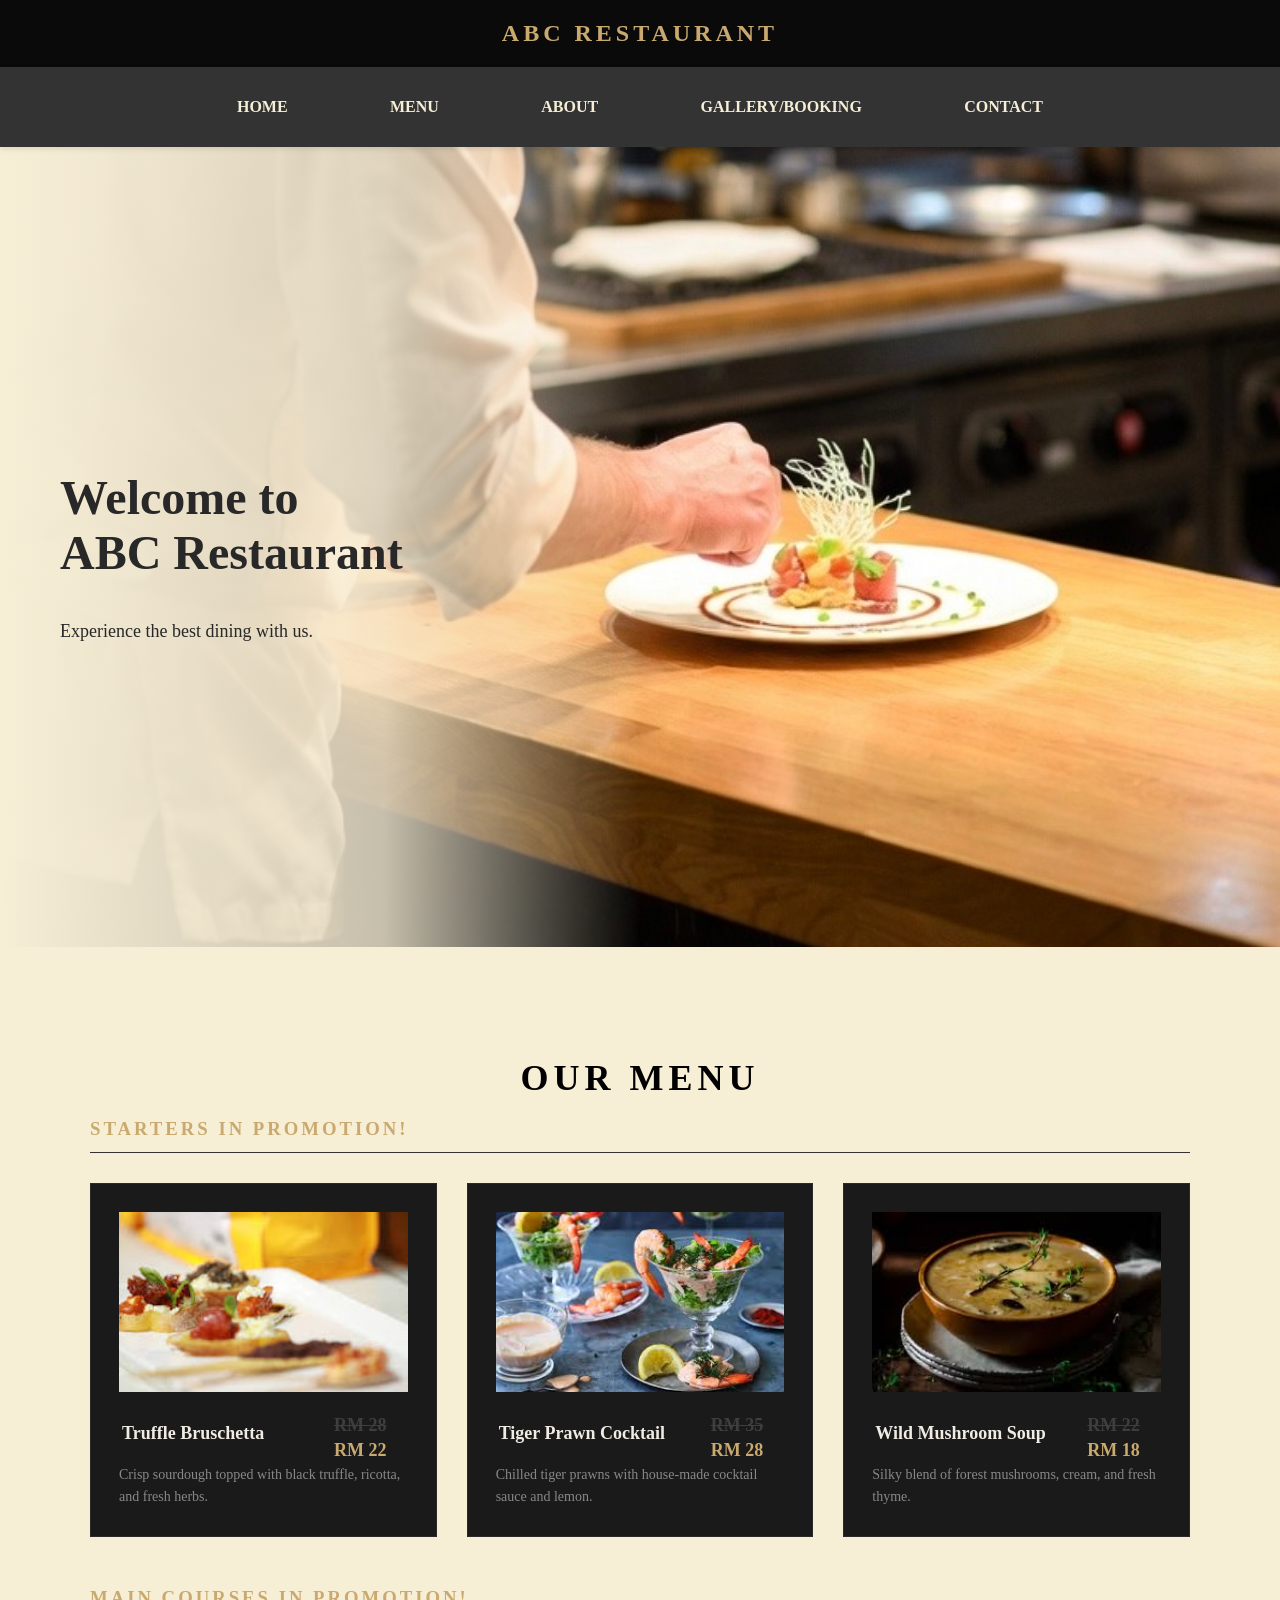
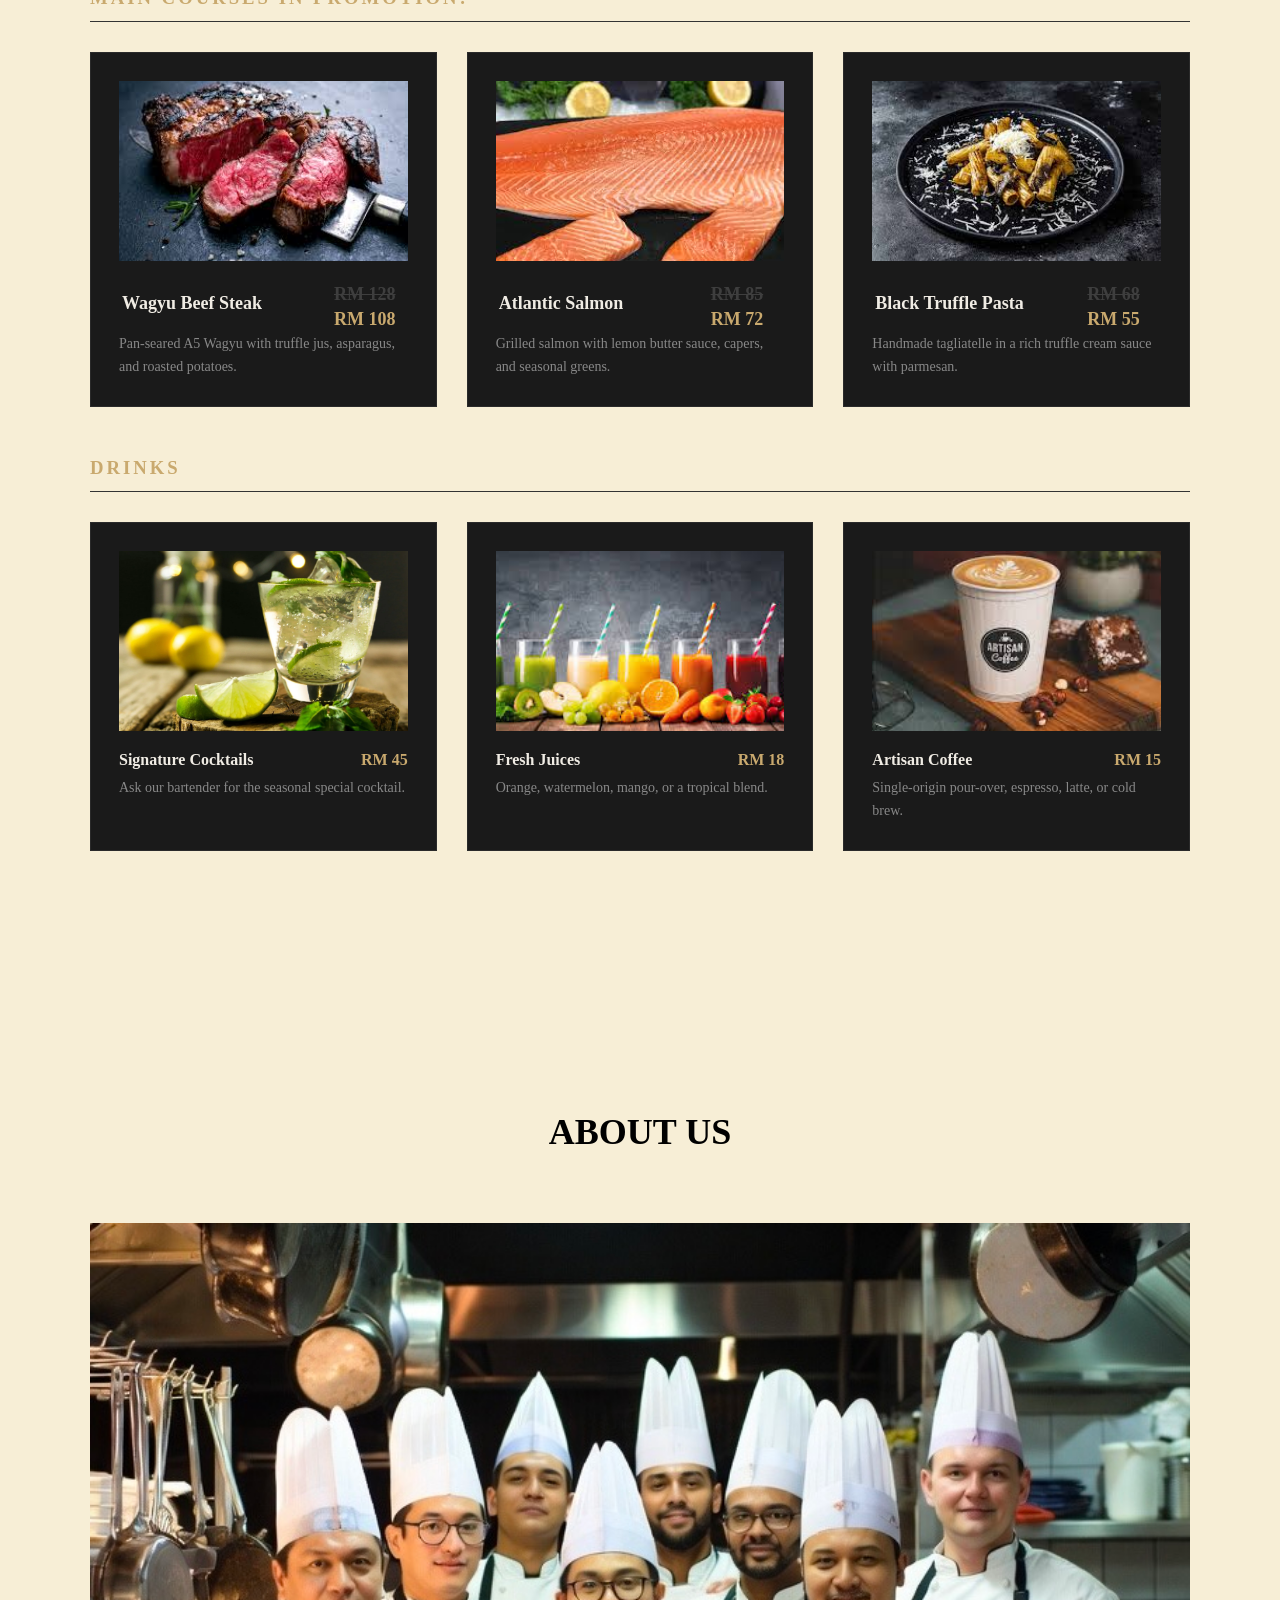
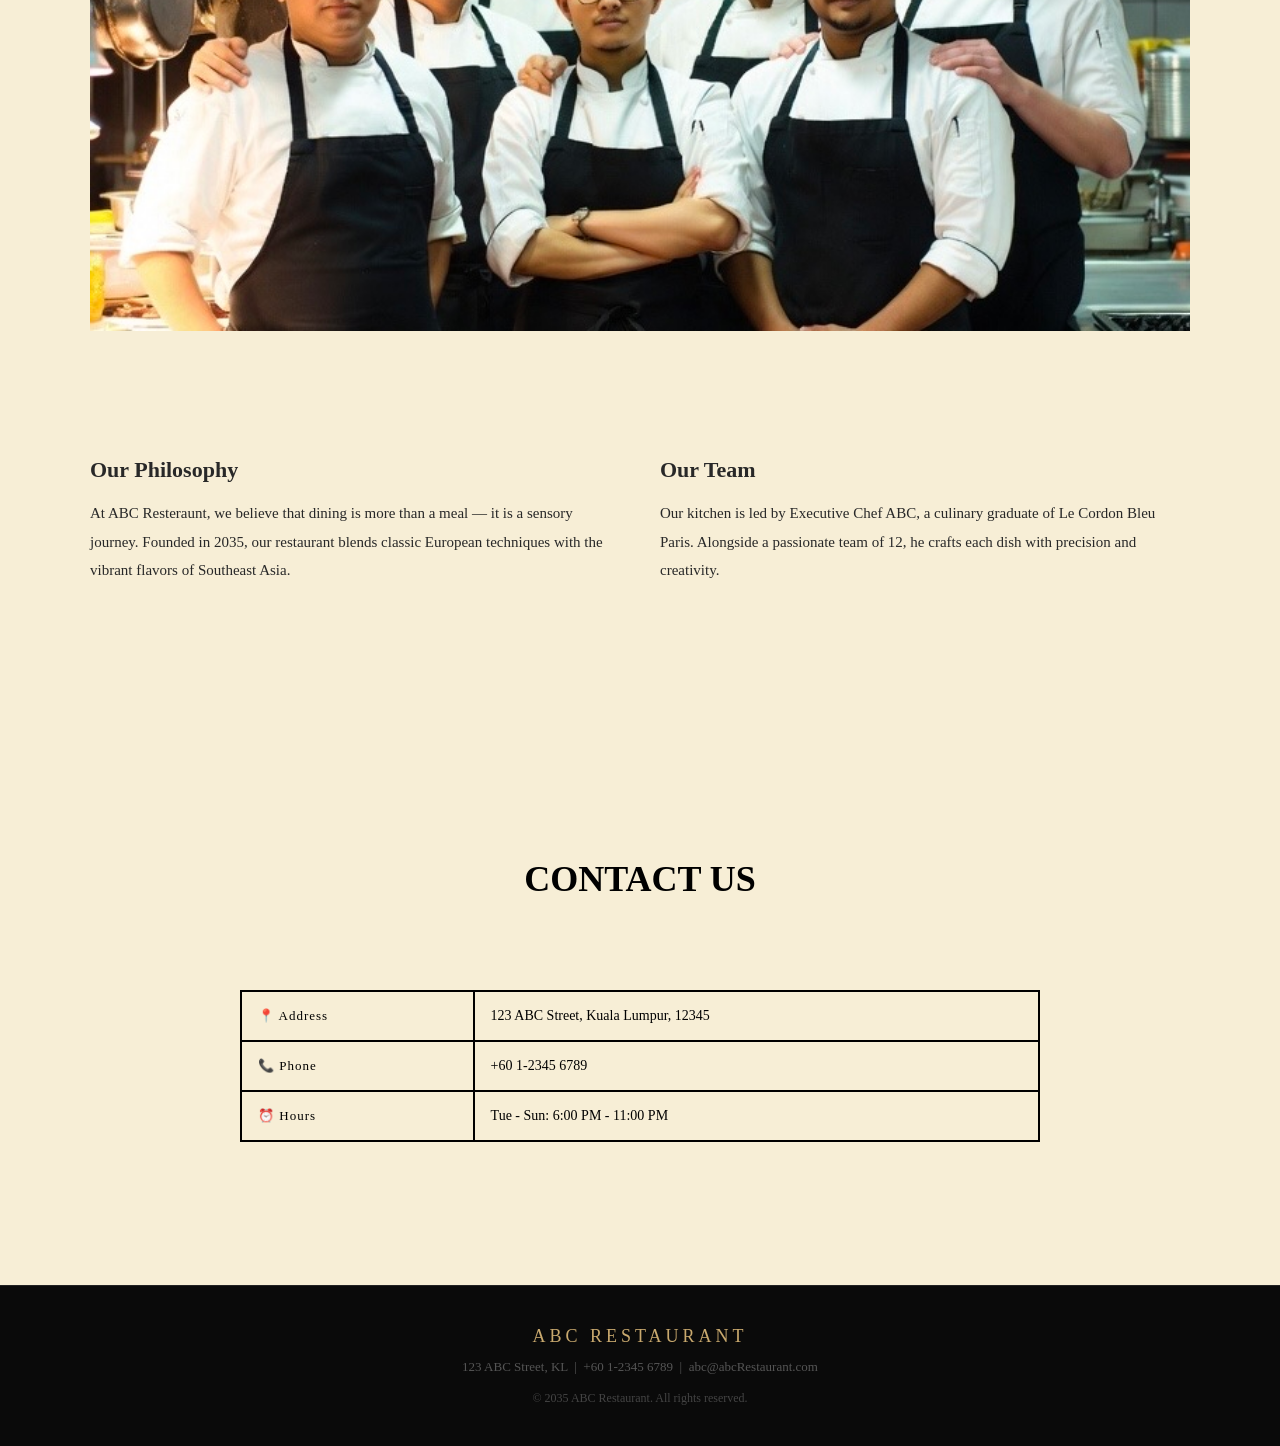
<file: index.html>
<!DOCTYPE html>
<html lang="en">
<head>
    <meta charset="UTF-8">
    <meta http-equiv="X-UA-Compatible" content="IE=edge">
    <meta name="viewport" content="width=device-width, initial-scale=1.0">
    <link rel="stylesheet" href="style.css">
    <title>ABC Restaurant</title>
</head>
<body style="margin: 0; padding: 0;">
    <header>
        <div class="header">
            <h1>ABC Restaurant</h1>
        </div>
    </header>
    <nav>
        <ul>
            <li><a href="#HomePage"><b>HOME</b></a></li>
            <li><a href="#MenuPage"><b>MENU</b></a></li>
            <li><a href="#AboutUs"><b>ABOUT</b></a></li>
            <li><a href="gallery.html"><b>GALLERY/BOOKING</b></a></li>
            <li><a href="#Contact"><b>CONTACT</b></a></li>
        </ul>
    </nav> 
    <main>
        <!-- Home Page -->
        <section id="HomePage" class="Homepage">
            <div>
                <h1 style="font-size: 48px; margin-bottom: 20px;">Welcome to<br>ABC Restaurant</h1>
                <p style="font-size: 18px; line-height: 1.5;">Experience the best dining with us.</p>
            </div>
        </section>

        <!-- Menu Page -->
        <section id="MenuPage" style="background-color: rgb(247, 238, 214);">
            <div style="padding:80px 40px; max-width:1100px; margin:0 auto;">
                <!-- Menu -->
                <h2 class = "MenuTitle">Our Menu</h2>
                <!-- Section1: Starters -->
                <h3 class = "MenuSubtitle">Starters In Promotion!</h3>
                <div class="MenuItems">
                    <div class="MenuItem">
                        <img src="images/TruffleBruschetta.jpeg" alt="Truffle Bruschetta">
                        <div style="display:flex; justify-content:space-between; align-items:flex-start;">
                            <table>
                                <tr>
                                    <td rowspan="2" style="width: 200px;"><h4 style="margin:0 0 8px; color:#f0ece4; font-size:18px;">Truffle Bruschetta</h4></td>
                                    <td><span class="OldPrice">RM 28</span></td>
                                </tr>
                                <tr>
                                    <td><span class="NewPrice">RM 22</span></td>
                                </tr>
                            </table>
                        </div>
                        <p>Crisp sourdough topped with black truffle, ricotta, and fresh herbs.</p>
                    </div>
                    <div class="MenuItem">
                        <img src="images/TigerPrawnCocktail.jpeg" alt="Prawn Cocktail">
                        <div style="display:flex; justify-content:space-between; align-items:flex-start;">
                            <table>
                                <tr>
                                    <td rowspan="2" style="width: 200px;"><h4 style="margin:0 0 8px; color:#f0ece4; font-size:18px;">Tiger Prawn Cocktail</h4></td>
                                    <td><span class="OldPrice">RM 35</span></td>
                                </tr>
                                <tr>
                                    <td><span class="NewPrice">RM 28</span></td>
                                </tr>
                            </table>
                        </div>
                        <p>Chilled tiger prawns with house-made cocktail sauce and lemon.</p>
                    </div>
                    <div class="MenuItem">
                        <img src="images/WildMushroomSoup.jpeg" alt="Mushroom Soup">
                        <div style="display:flex; justify-content:space-between; align-items:flex-start;">
                            <table>
                                <tr>
                                    <td rowspan="2" style="width: 200px;"><h4 style="margin:0 0 8px; color:#f0ece4; font-size:18px;">Wild Mushroom Soup</h4></td>
                                    <td><span class="OldPrice">RM 22</span></td>
                                </tr>
                                <tr>
                                    <td><span class="NewPrice">RM 18</span></td>
                                </tr>
                            </table>
                        </div>
                        <p>Silky blend of forest mushrooms, cream, and fresh thyme.</p>
                    </div>
                </div>
                
                <!-- Section2: Main Courses -->
                <h3 class = "MenuSubtitle">Main Courses In Promotion!</h3>
                <div class="MenuItems">
                    <div class="MenuItem">
                        <img src="images/WagyuBeefSteak.jpeg" alt="Wagyu Steak">
                        <div style="display:flex; justify-content:space-between; align-items:flex-start;">
                            <table>
                                <tr>
                                    <td rowspan="2" style="width: 200px;"><h4 style="margin:0 0 8px; color:#f0ece4; font-size:18px;">Wagyu Beef Steak</h4></td>
                                    <td><span class="OldPrice">RM 128</span></td>
                                </tr>
                                <tr>
                                    <td><span class="NewPrice">RM 108</span></td>
                                </tr>
                            </table>
                        </div>
                        <p>Pan-seared A5 Wagyu with truffle jus, asparagus, and roasted potatoes.</p>
                    </div>
                    <div class="MenuItem">
                        <img src="images/AtlanticSalmon.jpeg" alt="Salmon">
                        <div style="display:flex; justify-content:space-between; align-items:flex-start;">
                            <table>
                                <tr>
                                    <td rowspan="2" style="width: 200px;"><h4 style="margin:0 0 8px; color:#f0ece4; font-size:18px;">Atlantic Salmon</h4></td>
                                    <td><span class="OldPrice">RM 85</span></td>
                                </tr>
                                <tr>
                                    <td><span class="NewPrice">RM 72</span></td>
                                </tr>
                            </table>
                        </div>
                        <p>Grilled salmon with lemon butter sauce, capers, and seasonal greens.</p>
                    </div>
                    <div class="MenuItem">
                        <img src="images/BlackTrufflePasta.jpeg" alt="Pasta">
                        <div style="display:flex; justify-content:space-between; align-items:flex-start;">
                            <table>
                                <tr>
                                    <td rowspan="2" style="width: 200px;"><h4 style="margin:0 0 8px; color:#f0ece4; font-size:18px;">Black Truffle Pasta</h4></td>
                                    <td><span class="OldPrice">RM 68</span></td>
                                </tr>
                                <tr>
                                    <td><span class="NewPrice">RM 55</span></td>
                                </tr>
                            </table>
                        </div>
                        <p>Handmade tagliatelle in a rich truffle cream sauce with parmesan.</p>
                    </div>
                </div>

                <!-- Section3: Drinks -->
                <h3 class="MenuSubtitle">Drinks</h3>
                <div class="MenuItems">
                    <div class="MenuItem">
                        <img src="images/SignatureCocktails.webp" alt="Signature Cocktails">
                        <div style="display:flex; justify-content:space-between;">
                            <h4 style="margin:0 0 8px; color:#f0ece4;">Signature Cocktails</h4>
                            <span style="color:#c9a96e; font-weight:bold;">RM 45</span>
                        </div>
                        <p>Ask our bartender for the seasonal special cocktail.</p>
                    </div>
                    <div class="MenuItem">
                        <img src="images/FreshJuices.jpeg" alt="Fresh Juices">
                        <div style="display:flex; justify-content:space-between;">
                            <h4 style="margin:0 0 8px; color:#f0ece4;">Fresh Juices</h4>
                            <span style="color:#c9a96e; font-weight:bold;">RM 18</span>
                        </div>
                        <p>Orange, watermelon, mango, or a tropical blend.</p>
                    </div>
                    <div class="MenuItem">
                        <img src="images/ArtisanCoffee.jpeg" alt="Artisan Coffee">
                        <div style="display:flex; justify-content:space-between;">
                            <h4 style="margin:0 0 8px; color:#f0ece4;">Artisan Coffee</h4>
                            <span style="color:#c9a96e; font-weight:bold;">RM 15</span>
                        </div>
                        <p>Single-origin pour-over, espresso, latte, or cold brew.</p>
                    </div>
                </div>
            </div>
        </section>

        <!-- About Us Page -->
        <section id="AboutUs" style="background-color: rgb(247, 238, 214);">
            <div style="padding: 100px 40px; max-width:1100px; margin:0 auto;">
                <h2 style="text-align: center; font-size: 36px;">ABOUT US</h2>
                <img src="images/AboutUs.jpg" alt="About Us Image" style="width: 100%; height: auto; margin-top: 40px;">
                <div class="AboutUsContent">
                    <div>
                        <h3>Our Philosophy</h3>
                        <p>At ABC Resteraunt, we believe that dining is more than a meal — it is a sensory journey. Founded in 2035, our restaurant blends classic European techniques with the vibrant flavors of Southeast Asia.</p>
                    </div>
                    <div>
                        <h3>Our Team</h3>
                        <p>Our kitchen is led by Executive Chef ABC, a culinary graduate of Le Cordon Bleu Paris. Alongside a passionate team of 12, he crafts each dish with precision and creativity.</p>
                    </div>
                </div>
            </div>
        </section>

        <!-- Contact Page -->
        <section id="Contact" style="height: 600px; background-color: rgb(247, 238, 214); display: flex; flex-direction: column; align-items: center; justify-content: center;">
            <div>
                <h2 style="text-align: center; font-size: 36px;">CONTACT US</h2>
            </div>

            <!-- Contact Form -->
            <div>
                <table style="width:800px; margin-top:60px; border-collapse:collapse;">
                    <tr>
                        <td style="padding:16px; border:2px solid black; color:black; font-size:13px; letter-spacing:1px;">📍 Address</td>
                        <td style="padding:16px; border:2px solid black; color:black; font-size:14px;">123 ABC Street, Kuala Lumpur, 12345</td>
                    </tr>
                    <tr>
                        <td style="padding:16px; border:2px solid black; color:black; font-size:13px; letter-spacing:1px;">📞 Phone</td>
                        <td style="padding:16px; border:2px solid black; color:black; font-size:14px;">+60 1-2345 6789</td>
                    </tr>
                    <tr>
                        <td style="padding:16px; border:2px solid black; color:black; font-size:13px; letter-spacing:1px;">⏰ Hours</td>
                        <td style="padding:16px; border:2px solid black; color:black; font-size:14px;">Tue - Sun: 6:00 PM - 11:00 PM</td>
                    </tr>
                </table>
            </div>
        </section>
    </main>
    <footer style="background-color:#0a0a0a; text-align:center; padding:40px 20px; border-top:1px solid #222;">
        <p style="margin:0 0 12px; color:#c9a96e; letter-spacing:4px; font-size:18px; text-transform:uppercase;">ABC Restaurant</p>
        <p style="margin:0 0 16px; color:#555; font-size:13px;">123 ABC Street, KL &nbsp;|&nbsp; +60 1-2345 6789 &nbsp;|&nbsp; abc@abcRestaurant.com</p>
        <p style="margin:0; color:#444; font-size:12px;">&copy; 2035 ABC Restaurant. All rights reserved.</p>
    </footer>
</body>
</html>
</file>
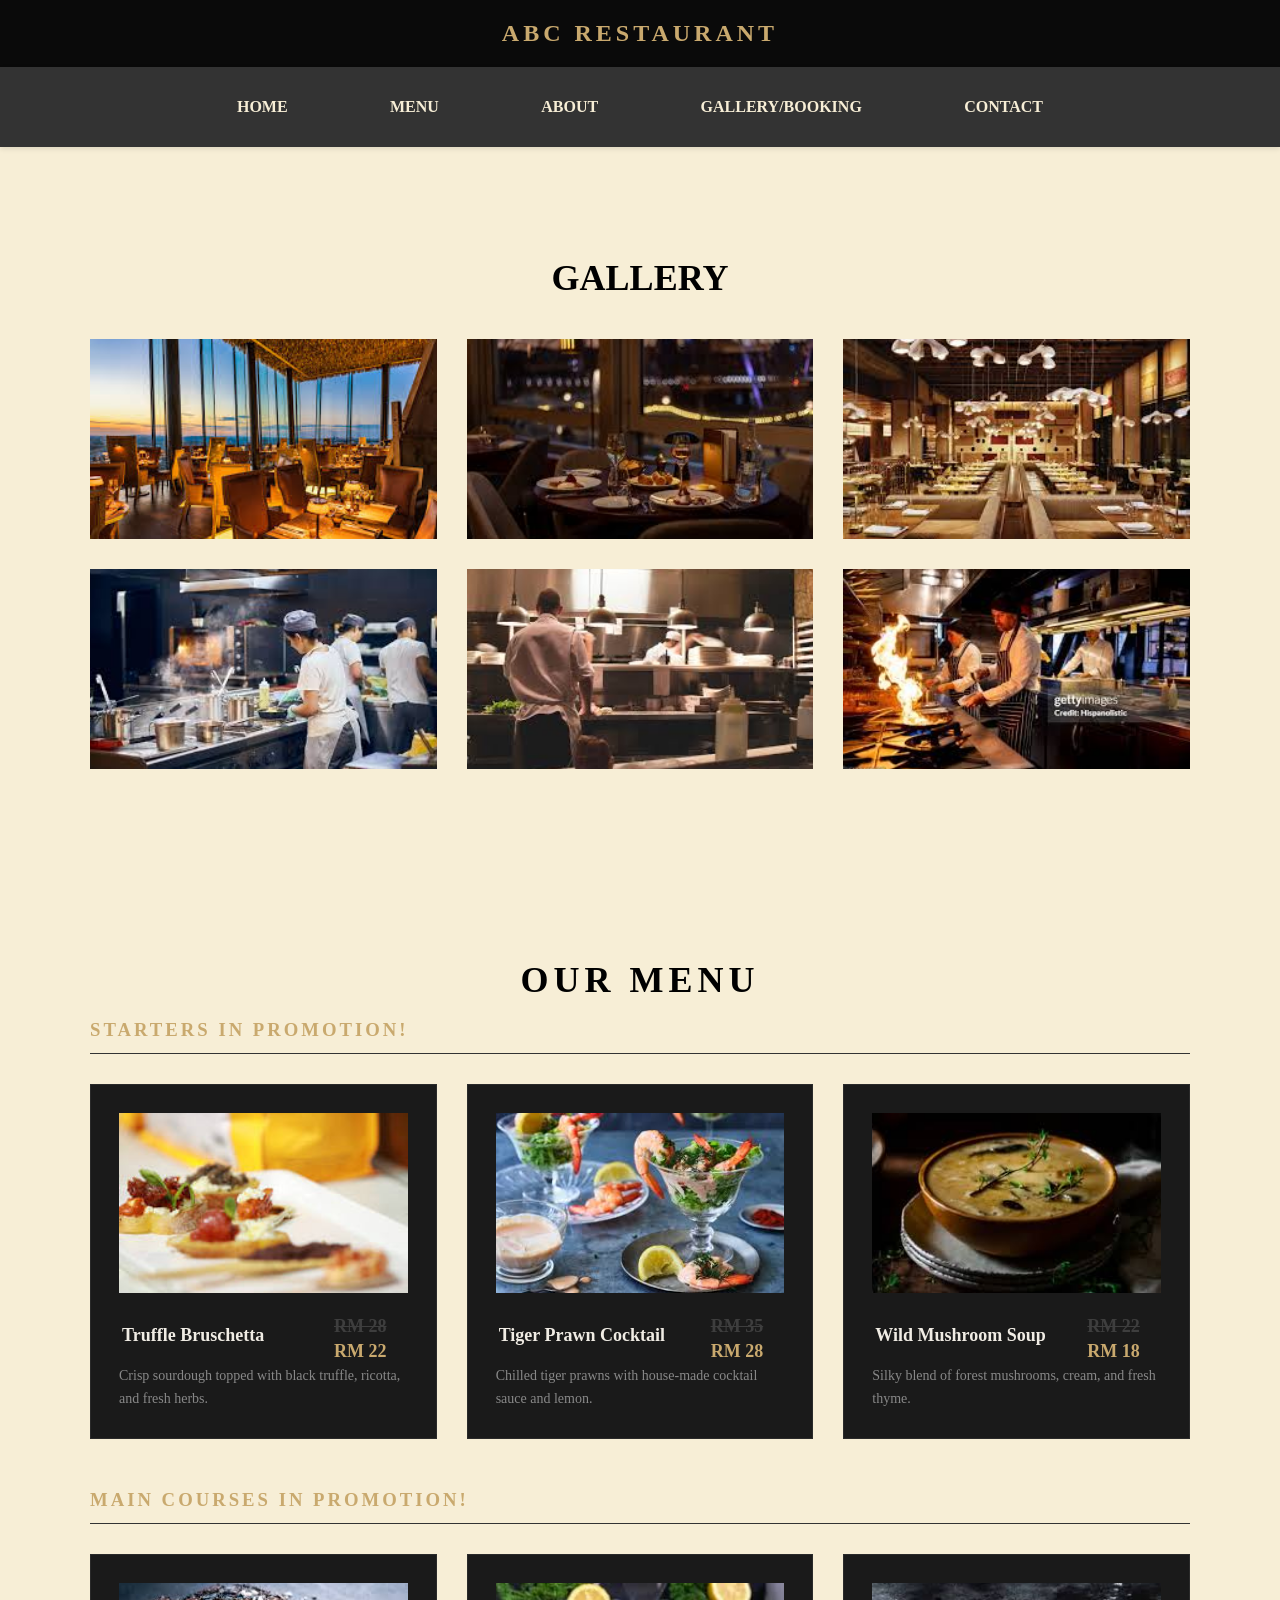
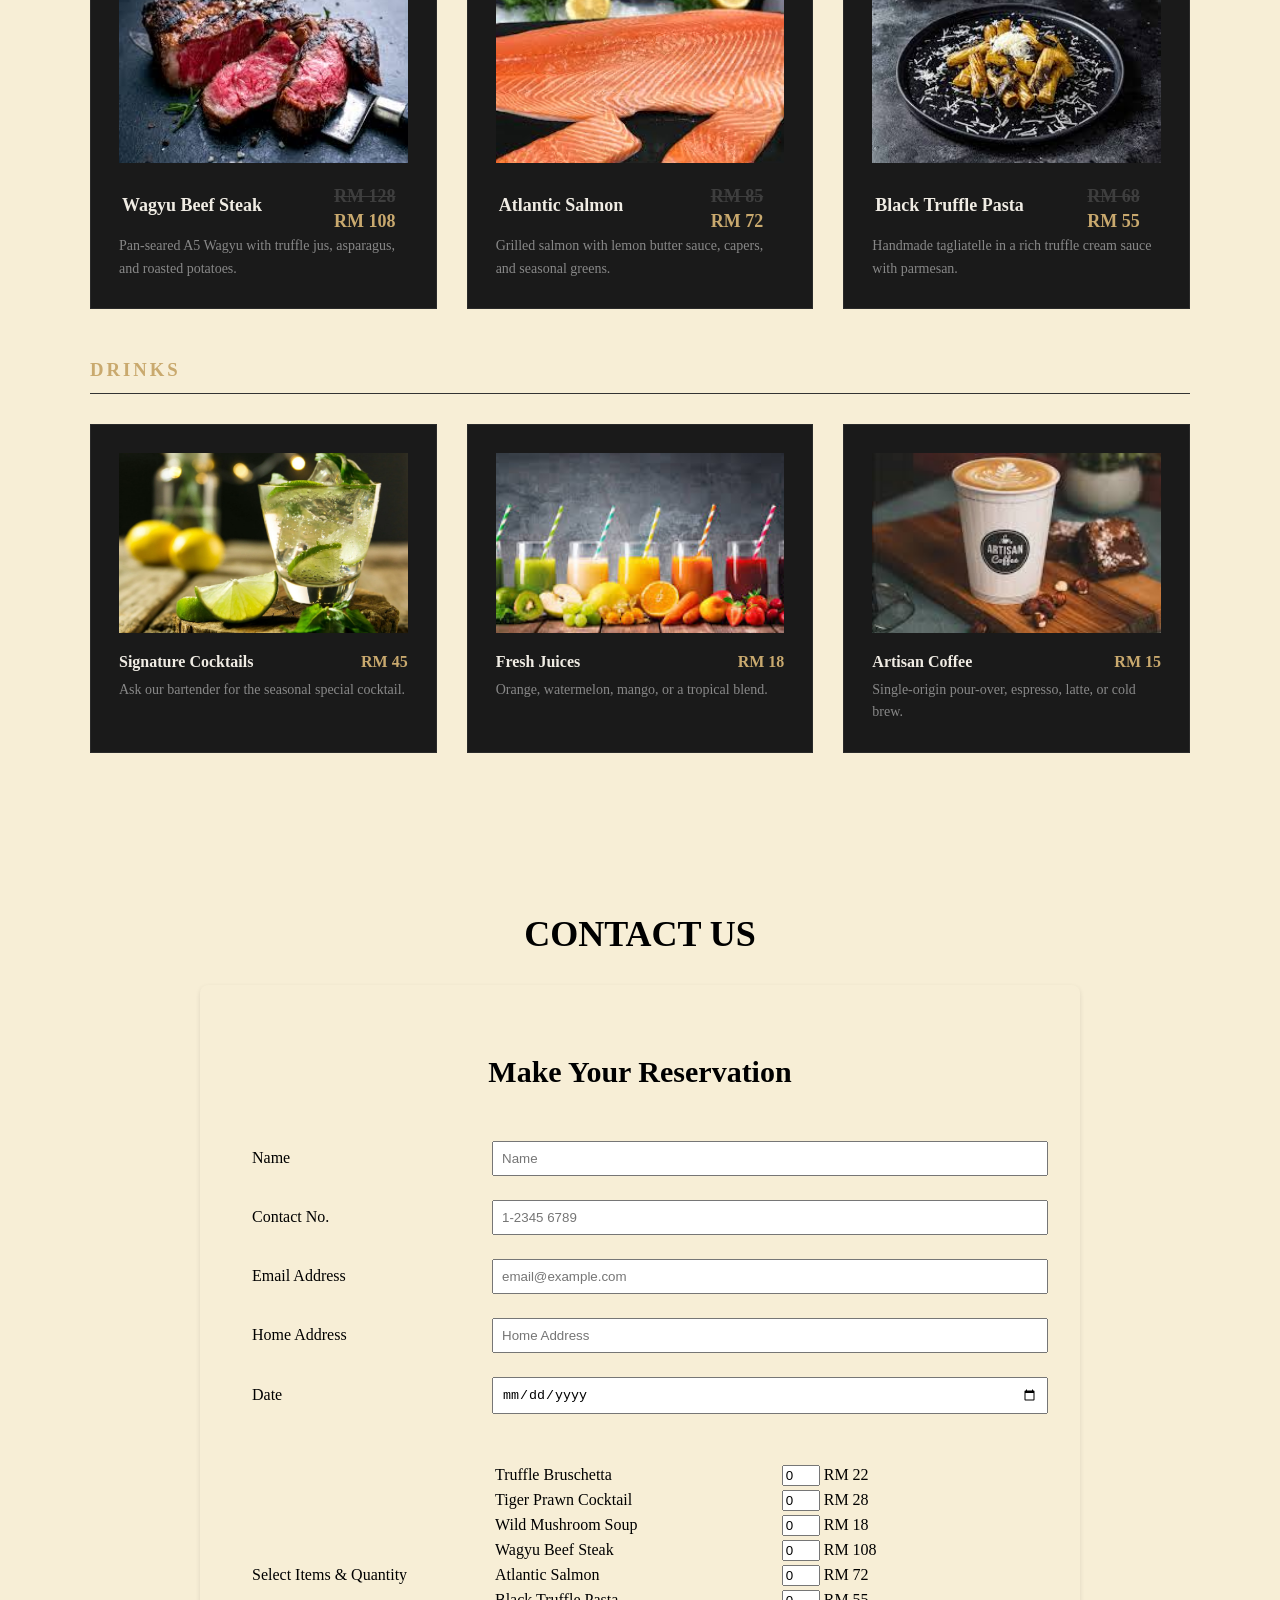
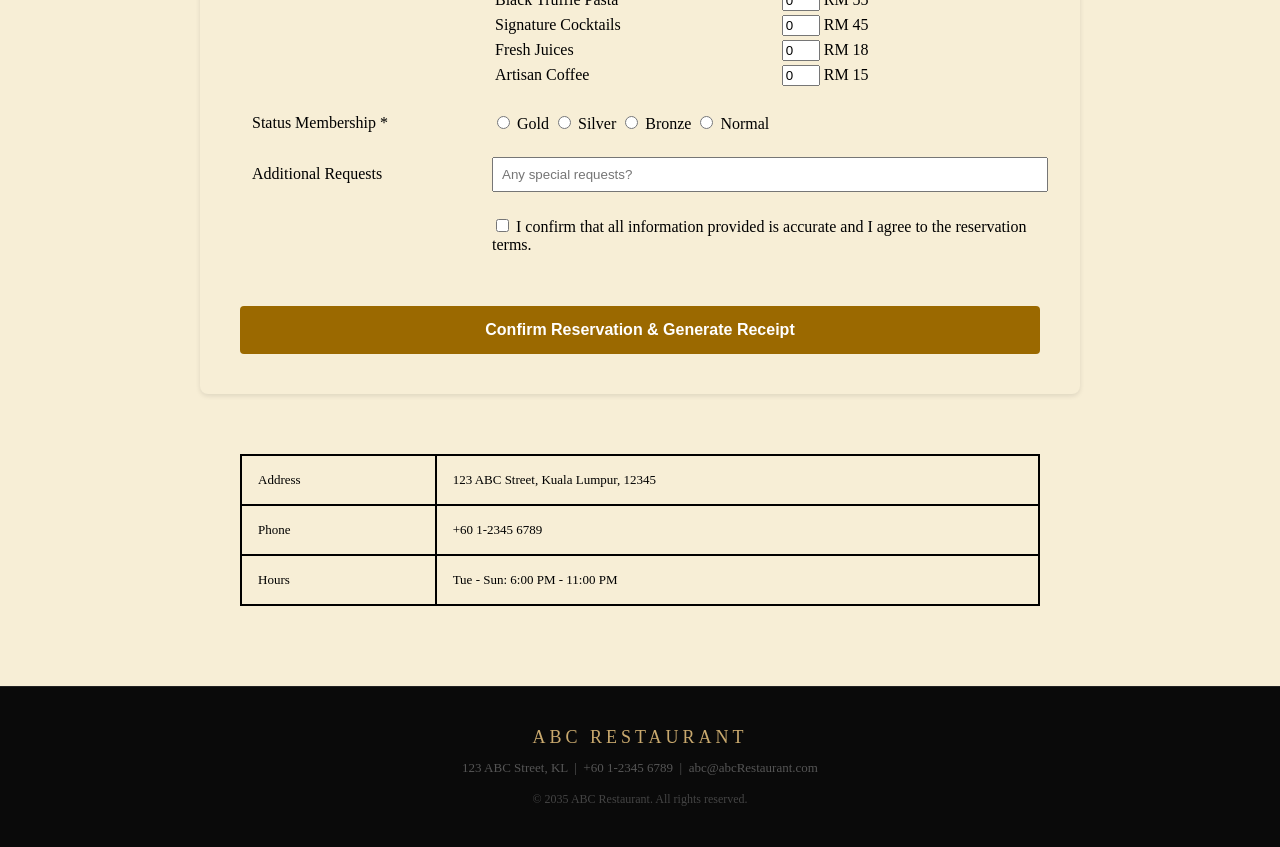
<file: gallery.html>
<!DOCTYPE html>
<html lang="en">
<head>
    <meta charset="UTF-8">
    <meta http-equiv="X-UA-Compatible" content="IE=edge">
    <meta name="viewport" content="width=device-width, initial-scale=1.0">
    <link rel="stylesheet" href="style.css">
    <title>ABC Restaurant</title>
</head>
<body style="margin: 0; padding: 0;">
    <header>
        <div class="header">
            <h1>ABC Restaurant</h1>
        </div>
    </header>
    <nav>
        <ul>
            <li><a href="index.html#HomePage"><b>HOME</b></a></li>
            <li><a href="index.html#MenuPage"><b>MENU</b></a></li>
            <li><a href="index.html#AboutUs"><b>ABOUT</b></a></li>
            <li><a href="gallery.html"><b>GALLERY/BOOKING</b></a></li>
            <li><a href="index.html#Contact"><b>CONTACT</b></a></li>
        </ul>
    </nav> 
    <main>
        <!-- Gallery Page -->
        <section id="Gallery" class="Gallery">
            <div style="padding:80px 40px; max-width:1100px; margin:0 auto;">
                <h2 style="text-align: center; font-size: 36px;">GALLERY</h2>
                <div class="GalleryImages">
                    <img src="images/Gallery1.jpeg" alt="Gallery Image 1">
                    <img src="images/Gallery2.jpeg" alt="Gallery Image 2">
                    <img src="images/Gallery3.jpeg" alt="Gallery Image 3">
                    <img src="images/Gallery4.jpeg" alt="Gallery Image 4">
                    <img src="images/Gallery5.jpeg" alt="Gallery Image 5">
                    <img src="images/Gallery6.jpeg" alt="Gallery Image 6">
                </div>
            </div>
        </section>

        <!-- Menu Page -->
        <section id="MenuPage" style="background-color: rgb(247, 238, 214);">
            <div style="padding:80px 40px; max-width:1100px; margin:0 auto;">
                <!-- Menu -->
                <h2 class = "MenuTitle">Our Menu</h2>
                <!-- Section1: Starters -->
                <h3 class = "MenuSubtitle">Starters In Promotion!</h3>
                <div class="MenuItems">
                    <div class="MenuItem">
                        <img src="images/TruffleBruschetta.jpeg" alt="Truffle Bruschetta">
                        <div style="display:flex; justify-content:space-between; align-items:flex-start;">
                            <table>
                                <tr>
                                    <td rowspan="2" style="width: 200px;"><h4 style="margin:0 0 8px; color:#f0ece4; font-size:18px;">Truffle Bruschetta</h4></td>
                                    <td><span class="OldPrice">RM 28</span></td>
                                </tr>
                                <tr>
                                    <td><span class="NewPrice">RM 22</span></td>
                                </tr>
                            </table>
                        </div>
                        <p>Crisp sourdough topped with black truffle, ricotta, and fresh herbs.</p>
                    </div>
                    <div class="MenuItem">
                        <img src="images/TigerPrawnCocktail.jpeg" alt="Prawn Cocktail">
                        <div style="display:flex; justify-content:space-between; align-items:flex-start;">
                            <table>
                                <tr>
                                    <td rowspan="2" style="width: 200px;"><h4 style="margin:0 0 8px; color:#f0ece4; font-size:18px;">Tiger Prawn Cocktail</h4></td>
                                    <td><span class="OldPrice">RM 35</span></td>
                                </tr>
                                <tr>
                                    <td><span class="NewPrice">RM 28</span></td>
                                </tr>
                            </table>
                        </div>
                        <p>Chilled tiger prawns with house-made cocktail sauce and lemon.</p>
                    </div>
                    <div class="MenuItem">
                        <img src="images/WildMushroomSoup.jpeg" alt="Mushroom Soup">
                        <div style="display:flex; justify-content:space-between; align-items:flex-start;">
                            <table>
                                <tr>
                                    <td rowspan="2" style="width: 200px;"><h4 style="margin:0 0 8px; color:#f0ece4; font-size:18px;">Wild Mushroom Soup</h4></td>
                                    <td><span class="OldPrice">RM 22</span></td>
                                </tr>
                                <tr>
                                    <td><span class="NewPrice">RM 18</span></td>
                                </tr>
                            </table>
                        </div>
                        <p>Silky blend of forest mushrooms, cream, and fresh thyme.</p>
                    </div>
                </div>
                
                <!-- Section2: Main Courses -->
                <h3 class = "MenuSubtitle">Main Courses In Promotion!</h3>
                <div class="MenuItems">
                    <div class="MenuItem">
                        <img src="images/WagyuBeefSteak.jpeg" alt="Wagyu Steak">
                        <div style="display:flex; justify-content:space-between; align-items:flex-start;">
                            <table>
                                <tr>
                                    <td rowspan="2" style="width: 200px;"><h4 style="margin:0 0 8px; color:#f0ece4; font-size:18px;">Wagyu Beef Steak</h4></td>
                                    <td><span class="OldPrice">RM 128</span></td>
                                </tr>
                                <tr>
                                    <td><span class="NewPrice">RM 108</span></td>
                                </tr>
                            </table>
                        </div>
                        <p>Pan-seared A5 Wagyu with truffle jus, asparagus, and roasted potatoes.</p>
                    </div>
                    <div class="MenuItem">
                        <img src="images/AtlanticSalmon.jpeg" alt="Salmon">
                        <div style="display:flex; justify-content:space-between; align-items:flex-start;">
                            <table>
                                <tr>
                                    <td rowspan="2" style="width: 200px;"><h4 style="margin:0 0 8px; color:#f0ece4; font-size:18px;">Atlantic Salmon</h4></td>
                                    <td><span class="OldPrice">RM 85</span></td>
                                </tr>
                                <tr>
                                    <td><span class="NewPrice">RM 72</span></td>
                                </tr>
                            </table>
                        </div>
                        <p>Grilled salmon with lemon butter sauce, capers, and seasonal greens.</p>
                    </div>
                    <div class="MenuItem">
                        <img src="images/BlackTrufflePasta.jpeg" alt="Pasta">
                        <div style="display:flex; justify-content:space-between; align-items:flex-start;">
                            <table>
                                <tr>
                                    <td rowspan="2" style="width: 200px;"><h4 style="margin:0 0 8px; color:#f0ece4; font-size:18px;">Black Truffle Pasta</h4></td>
                                    <td><span class="OldPrice">RM 68</span></td>
                                </tr>
                                <tr>
                                    <td><span class="NewPrice">RM 55</span></td>
                                </tr>
                            </table>
                        </div>
                        <p>Handmade tagliatelle in a rich truffle cream sauce with parmesan.</p>
                    </div>
                </div>

                <!-- Section3: Drinks -->
                <h3 class="MenuSubtitle">Drinks</h3>
                <div class="MenuItems">
                    <div class="MenuItem">
                        <img src="images/SignatureCocktails.webp" alt="Signature Cocktails">
                        <div style="display:flex; justify-content:space-between;">
                            <h4 style="margin:0 0 8px; color:#f0ece4;">Signature Cocktails</h4>
                            <span style="color:#c9a96e; font-weight:bold;">RM 45</span>
                        </div>
                        <p>Ask our bartender for the seasonal special cocktail.</p>
                    </div>
                    <div class="MenuItem">
                        <img src="images/FreshJuices.jpeg" alt="Fresh Juices">
                        <div style="display:flex; justify-content:space-between;">
                            <h4 style="margin:0 0 8px; color:#f0ece4;">Fresh Juices</h4>
                            <span style="color:#c9a96e; font-weight:bold;">RM 18</span>
                        </div>
                        <p>Orange, watermelon, mango, or a tropical blend.</p>
                    </div>
                    <div class="MenuItem">
                        <img src="images/ArtisanCoffee.jpeg" alt="Artisan Coffee">
                        <div style="display:flex; justify-content:space-between;">
                            <h4 style="margin:0 0 8px; color:#f0ece4;">Artisan Coffee</h4>
                            <span style="color:#c9a96e; font-weight:bold;">RM 15</span>
                        </div>
                        <p>Single-origin pour-over, espresso, latte, or cold brew.</p>
                    </div>
                </div>
            </div>
        </section>

        <!-- Contact Page -->
        <section id="Contact" class="contact">
            <div>
                <h2 style="text-align: center; font-size: 36px;">CONTACT US</h2>
            </div>

            <!-- Reservation Form -->
            <div class="reservationForm">
                <h3 style="text-align: center; font-size: 30px;">Make Your Reservation</h3>
                
                <form id="bookingForm">
                    <table style="margin: 40px auto; border-collapse: collapse;">
                        <tr>
                            <td style="padding: 12px; width: 30%;">Name</td>
                            <td style="padding: 12px;"><input type="text" id="custName" placeholder="Name" style="width: 100%; padding: 8px;" required></td>
                        </tr>
                        <tr>
                            <td style="padding: 12px;">Contact No.</td>
                            <td style="padding: 12px;"><input type="tel" id="custPhone" placeholder="1-2345 6789" style="width: 100%; padding: 8px;" required></td>
                        </tr>
                        <tr>
                            <td style="padding: 12px;">Email Address</td>
                            <td style="padding: 12px;"><input type="email" id="custEmail" placeholder="email@example.com" style="width: 100%; padding: 8px;" required></td>
                        </tr>
                        <tr>
                            <td style="padding: 12px;">Home Address</td>
                            <td style="padding: 12px;"><input type="text" id="custAddress" placeholder="Home Address" style="width: 100%; padding: 8px;" required></td>
                        </tr>
                        <tr>
                            <td style="padding: 12px;">Date</td>
                            <td style="padding: 12px;"><input type="date" id="bookDate" style="width: 100%; padding: 8px;" required></td>
                        </tr>
                        <tr>
                            <td style="padding: 12px;">
                                <tr>
                                    <td style="padding: 12px;">Select Items & Quantity</td>
                                    <td style="padding: 12px;">
                                        <table>
                                            <tr>
                                                <td style="width: 75%;">Truffle Bruschetta </td>
                                                <td><input type="number" class="item-qty" value="0" min="0" style="width: 30px;"></td>
                                                <td>RM 22</td>
                                            </tr>
                                            <tr>
                                                <td>Tiger Prawn Cocktail </td>
                                                <td><input type="number" class="item-qty" value="0" min="0" style="width: 30px;"></td>
                                                <td>RM 28</td>
                                            </tr>
                                            <tr>
                                                <td>Wild Mushroom Soup</td>
                                                <td><input type="number" class="item-qty" value="0" min="0" style="width: 30px;"></td>
                                                <td>RM 18</td>
                                            </tr>
                                            <tr>
                                                <td>Wagyu Beef Steak</td>
                                                <td><input type="number" class="item-qty" value="0" min="0" style="width: 30px;"></td>
                                                <td>RM 108</td>
                                            </tr>
                                            <tr>
                                                <td>Atlantic Salmon</td>
                                                <td><input type="number" class="item-qty" value="0" min="0" style="width: 30px;"></td>
                                                <td>RM 72</td>
                                            </tr>
                                            <tr>
                                                <td>Black Truffle Pasta</td>
                                                <td><input type="number" class="item-qty" value="0" min="0" style="width: 30px;"></td>
                                                <td>RM 55</td>
                                            </tr>
                                            <tr>
                                                <td>Signature Cocktails</td>
                                                <td><input type="number" class="item-qty" value="0" min="0" style="width: 30px;"></td>
                                                <td>RM 45</td>
                                            </tr>
                                            <tr>
                                                <td>Fresh Juices</td>
                                                <td><input type="number" class="item-qty" value="0" min="0" style="width: 30px;"></td>
                                                <td>RM 18</td>
                                            </tr>
                                            <tr>
                                                <td>Artisan Coffee</td>
                                                <td><input type="number" class="item-qty" value="0" min="0" style="width: 30px;"></td>
                                                <td>RM 15</td>
                                            </tr>
                                        </table>
                                    </td>
                                </tr>

                            </td>
                        </tr>
                        <tr>
                            <td style="padding: 12px;">Status Membership *</td>
                            <td style="padding: 12px;">
                                <label><input type="radio" name="membership" value="Gold"> Gold</label>
                                <label><input type="radio" name="membership" value="Silver"> Silver</label>
                                <label><input type="radio" name="membership" value="Bronze"> Bronze</label>
                                <label><input type="radio" name="membership" value="Normal"> Normal</label>
                                <div id="membershipError" class="error-msg"></div>
                            </td>
                        </tr>
                        <tr>
                            <td style="padding: 12px;">Additional Requests</td>
                            <td style="padding: 12px;"><input type="text" id="custRequests" placeholder="Any special requests?" style="width: 100%; padding: 8px;" /></td>
                        </tr>
                        <tr>
                            <td style="padding: 12px;"></td>
                            <td style="padding: 12px;">
                                <label><input type="checkbox" id="clarificationCheckbox"> I confirm that all information provided is accurate and I agree to the reservation terms.</label>
                            </td>
                        </tr>
                    </table>
                    <button type="submit" class="button">
                        Confirm Reservation & Generate Receipt
                    </button>
                </form>
                <div id="receiptOutput" class="receiptOutput"></div>
            </div>

            <!-- Contact Form -->
            <div style="margin-bottom: 80px;">
                <table style="width:800px; margin-top:60px; border-collapse:collapse;">
                    <tr>
                        <td class="contactForm">Address</td>
                        <td class="contactForm">123 ABC Street, Kuala Lumpur, 12345</td>
                    </tr>
                    <tr>
                        <td class="contactForm">Phone</td>
                        <td class="contactForm">+60 1-2345 6789</td>
                    </tr>
                    <tr>
                        <td class="contactForm">Hours</td>
                        <td class="contactForm">Tue - Sun: 6:00 PM - 11:00 PM</td>
                    </tr>
                </table>
            </div>
        </section>
    </main>
    <footer style="background-color:#0a0a0a; text-align:center; padding:40px 20px; border-top:1px solid #222;">
        <p style="margin:0 0 12px; color:#c9a96e; letter-spacing:4px; font-size:18px; text-transform:uppercase;">ABC Restaurant</p>
        <p style="margin:0 0 16px; color:#555; font-size:13px;">123 ABC Street, KL &nbsp;|&nbsp; +60 1-2345 6789 &nbsp;|&nbsp; abc@abcRestaurant.com</p>
        <p style="margin:0; color:#444; font-size:12px;">&copy; 2035 ABC Restaurant. All rights reserved.</p>
    </footer>
    <script>
        const menuData = [
            { id: 'm0', name: 'Truffle Bruschetta', price: 22 },
            { id: 'm1', name: 'Tiger Prawn Cocktail', price: 28 },
            { id: 'm2', name: 'Wild Mushroom Soup', price: 18 },
            { id: 'm3', name: 'Wagyu Beef Steak', price: 108 },
            { id: 'm4', name: 'Atlantic Salmon', price: 72 },
            { id: 'm5', name: 'Black Truffle Pasta', price: 55 },
            { id: 'm6', name: 'Signature Cocktails', price: 45 },
            { id: 'm7', name: 'Fresh Juices', price: 18 },
            { id: 'm8', name: 'Artisan Coffee', price: 15 }
        ];

        const form = document.getElementById('bookingForm');
        const receiptDiv = document.getElementById('receiptOutput');

        form.onsubmit = function(e) {
            e.preventDefault();

            const name = document.getElementById('custName').value;
            const date = document.getElementById('bookDate').value;
            const email = document.getElementById('custEmail').value;
            const phone = document.getElementById('custPhone').value;
            const address = document.getElementById('custAddress').value;
            const requests = document.getElementById('custRequests').value;
            const clarification = document.getElementById('clarificationCheckbox').checked;
            const radios = document.getElementsByName('membership');


            //Check for name
            if (!name || name.trim() === "") {
                alert("Name cannot be empty.");
                return;
            }
            if (/\d/.test(name)) {
                alert("Name cannot contain numbers.");
                return;
            }

            // Check for membership status
            let checked = false;
            for (let i = 0; i < radios.length; i++) {
                if (radios[i].checked) {
                    checked = true;
                    break;
                }
            }
            if (!checked) {
                alert("Please select a Membership Status.");
                return;
            }


            // Check for phone number
            if (!phone || phone.trim() === "") {
                alert("Contact Number cannot be empty.");
                return;
            }
            const cleaned = phone.replace(/\s/g, '');
            if (!/^\d+$/.test(cleaned)) {
                alert("Contact Number must contain only numbers (0-9).");
                return;
            }
            if (cleaned.length > 15) {
                alert("Contact Number length cannot exceed 15 digits.");
                return;
            }


            // Check for clarification
            if (!clarification) {
                alert("You must confirm the clarification before submitting.");
                return;
            }

            let total = 0;
            let receipt = "<table>";

            let inputs = document.getElementsByClassName('item-qty');

            for (let i = 0; i < inputs.length; i++) {
                let qty = parseInt(inputs[i].value);

                if (qty > 0) {
                    let price = menuData[i].price;
                    let subtotal = price * qty;
                    total = total + subtotal;
                    receipt += "<tr><td style='width: 600px;'>" + menuData[i].name + "</td><td style='width: 50px;'> x " + qty + "</td><td style='width: 80px;'> RM " + subtotal + "</td></tr>";
                }
            }

            receipt += "</table>"

            if (total === 0) {
                alert("Please select at least one dish to continue.");
                return;
            }

            receiptDiv.innerHTML = "<h3 style='text-align: center;'>--- OFFICIAL RECEIPT ---</h3>" +
                                "<p>Name: " + name + "</p>" +
                                "<p>Date: " + date + "</p>" +
                                "<p>Email: " + email + "</p>" +
                                "<p>Phone: " + phone + "</p>" +
                                "<p>Address: " + address + "</p>" +
                                "<p>Requests: " + requests + "</p>" +
                                "<hr>" + receipt + "<hr>" +
                                "<h4>Total: RM " + total + "</h4>";
            
            receiptDiv.style.display = 'block';
        };
    </script>
</body>
</html>
</file>
<file: style.css>
nav {
    position: sticky;
    top: 0;
    background-color: rgba(0, 0, 0, 0.8);
    z-index: 1000;
    box-shadow: 0 2px 5px rgba(0,0,0,0.1);
    backdrop-filter: blur(10px);
    margin: 0;
    padding: 0;
}
nav ul {
    display: flex; 
    list-style: none; 
    gap: 8vw; 
    align-items: center; 
    justify-content: center; 
    height: 80px; 
    margin: 0; 
    padding: 0;
}
nav ul li a {
    font-size: 16px; 
    color: rgb(247, 238, 214); 
    text-decoration:none;
}
.header {
    background-color: #0a0a0a; 
    text-align: center; 
    padding: 20px 0;
}
.header h1 {
    margin: 0; 
    color: #c9a96e; 
    letter-spacing: 4px; 
    font-size: 24px; 
    text-transform: uppercase;
}
.Homepage {
    display: flex;
    align-items: center;
    min-height: 800px;
    color: rgb(40, 40, 40);
    margin: 0;
    padding: 0;
    background: linear-gradient(to right, rgba(247, 238, 214, 1) 0%, rgba(247, 238, 214, 0.8) 30%, rgba(247, 238, 214, 0) 50%), url(images/Homepage.jpg);
    background-size: cover;
    background-position: right;
    background-repeat: no-repeat;
}
.Homepage div {
    flex: 1;
    height: 100%;
    display: flex;
    flex-direction: column;
    justify-content: center;
    padding: 60px;
}
.MenuTitle {
    text-align:center; 
    color: black; 
    font-size:36px; 
    letter-spacing:5px; 
    text-transform:uppercase; 
    margin-bottom:10px;
}
.MenuSubtitle {
    color:#c9a96e; 
    letter-spacing:3px; 
    text-transform:uppercase; 
    border-bottom:1px solid #333; 
    padding-bottom:12px; 
    margin-bottom:30px;
}
.MenuItems {
    display:grid; 
    grid-template-columns:repeat(auto-fit, minmax(280px, 1fr)); 
    gap:30px; 
    margin-bottom:50px;
}
.MenuItem {
    background:#1a1a1a; 
    padding:28px; 
    border:1px solid #2a2a2a;
}
.MenuItem img {
    width:100%; 
    height:180px; 
    object-fit:cover; 
    margin-bottom:16px;
}
.MenuItem p {
    color:#888; 
    font-size:14px; 
    line-height:1.6; 
    margin:0;
}
.AboutUsContent {
    display: grid; 
    grid-template-columns:1fr 1fr; 
    gap: 40px; 
    text-align: left; 
    margin-top: 100px;
}
.AboutUsContent h3 {
    color:rgb(40, 40, 40); 
    font-size:22px; 
    margin-bottom:16px;
}
.AboutUsContent p {
    color:rgb(40, 40, 40); 
    line-height:1.9; 
    font-size:15px; 
    margin:0;
}
.OldPrice {
    color:#3e3e3e; 
    font-size:18px; 
    font-weight:bold; 
    margin-left: 8px;
    text-decoration: line-through;
}
.NewPrice {
    color:#c9a96e; 
    font-size:18px; 
    font-weight:bold; 
    margin-left: 8px;
}
.Gallery {
    background-color: rgb(247, 238, 214); 
    display: flex; 
    flex-direction: column; 
    align-items: center; 
    justify-content: center;
}
.GalleryImages {
    display: grid; 
    grid-template-columns: repeat(3, 1fr); 
    gap: 30px; 
    margin-top: 40px;
}
.GalleryImages img {
    width: 100%; 
    height: 200px; 
    object-fit: cover;
}
.button {
    width: 100%; 
    padding: 15px; 
    background-color: rgb(155, 105, 0); 
    color: white; 
    border: none; 
    border-radius: 4px; 
    cursor: pointer; 
    font-size: 16px; 
    font-weight: bold;
}
.contact {
    height: auto; 
    background-color: rgb(247, 238, 214); 
    display: flex; 
    flex-direction: column; 
    align-items: center; 
    justify-content: center;
}
.reservationForm {
    width: 100%; 
    max-width: 800px; 
    padding: 40px; 
    background-color: rgb(247, 238, 214); 
    border-radius: 8px; 
    box-shadow: 0 2px 5px rgba(0,0,0,0.1);
}
.contactForm {
    padding:16px; 
    border:2px solid black; 
    color:black; 
    font-size:13px;
}
.receiptOutput {
    margin-top: 30px; 
    padding: 20px; 
    border: 2px dashed #9b6900; 
    display: none; 
    background: #fff;
}
</file>
